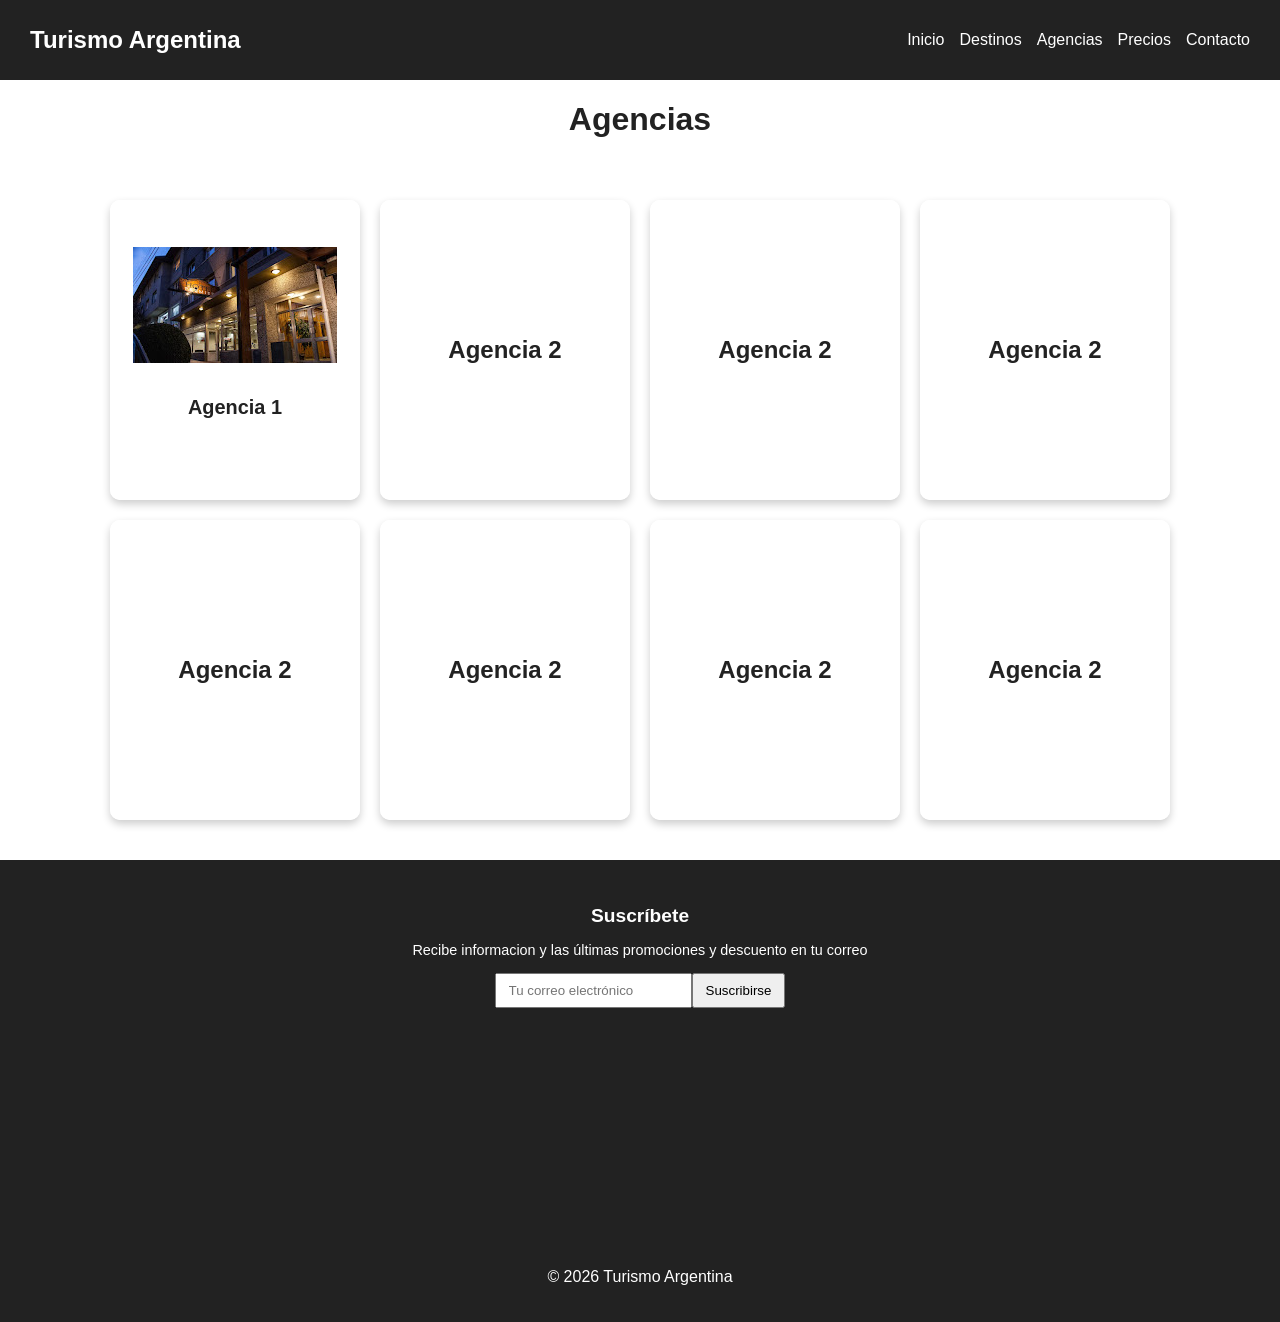
<file: agencias.html>
<!DOCTYPE html>
<html>
<head>
<link rel="stylesheet" href="css/styles.css">
</head>

<body>
<header>
    <h1>Turismo Argentina</h1>

    <nav aria-label="Menú principal">
        <ul>
            <li><a href="index.html">Inicio</a></li>
            <li><a href="destinos.html">Destinos</a></li>
            <li><a href="agencias.html">Agencias</a></li>
            <li><a href="precios.html">Precios</a></li>
            <li><a href="contacto.html">Contacto</a></li>
        </ul>
    </nav>
</header>
<h1>Agencias</h1>

<!-- Sección de Agencias -->
<section class="contenedor-agencias">
    <!-- Card 1 -->
    <div class="flip">
        <div class="flip-inner">
            <div class="front">
                <img src="img/hotel-bariloche.jpg" alt="Agencia 1" class="img-agencia">
                <div class="info-agencia">
                    <h5>Agencia 1</h5>
                </div>
            </div>
            <div class="back">
                <p>Calificanos:</p>
                <div class="rating">
                    <input type="radio" id="a1-5" name="r1" value="5"><label for="a1-5">★</label>
                    <input type="radio" id="a1-4" name="r1" value="4"><label for="a1-4">★</label>
                    <input type="radio" id="a1-3" name="r1" value="3"><label for="a1-3">★</label>
                    <input type="radio" id="a1-2" name="r1" value="2"><label for="a1-2">★</label>
                    <input type="radio" id="a1-1" name="r1" value="1"><label for="a1-1">★</label>
                </div>
            </div>
        </div>
    </div>

    <!-- Card 2 -->
    <div class="flip">
        <div class="flip-inner">
            <div class="front">Agencia 2</div>
            <div class="back">
                <p>Calificanos:</p>
                <div class="rating">
                    <input type="radio" id="a2-5" name="r2" value="5"><label for="a2-5">★</label>
                    <input type="radio" id="a2-4" name="r2" value="4"><label for="a2-4">★</label>
                    <input type="radio" id="a2-3" name="r2" value="3"><label for="a2-3">★</label>
                    <input type="radio" id="a2-2" name="r2" value="2"><label for="a2-2">★</label>
                    <input type="radio" id="a2-1" name="r2" value="1"><label for="a2-1">★</label>
                </div>
            </div>
        </div>
    </div>
     <!-- Card 3 -->
    <div class="flip">
        <div class="flip-inner">
            <div class="front">Agencia 2</div>
            <div class="back">
                <p>Calificanos:</p>
                <div class="rating">
                    <input type="radio" id="a2-5" name="r2" value="5"><label for="a2-5">★</label>
                    <input type="radio" id="a2-4" name="r2" value="4"><label for="a2-4">★</label>
                    <input type="radio" id="a2-3" name="r2" value="3"><label for="a2-3">★</label>
                    <input type="radio" id="a2-2" name="r2" value="2"><label for="a2-2">★</label>
                    <input type="radio" id="a2-1" name="r2" value="1"><label for="a2-1">★</label>
                </div>
            </div>
        </div>
    </div>
     <!-- Card 4 -->
    <div class="flip">
        <div class="flip-inner">
            <div class="front">Agencia 2</div>
            <div class="back">
                <p>Calificanos:</p>
                <div class="rating">
                    <input type="radio" id="a2-5" name="r2" value="5"><label for="a2-5">★</label>
                    <input type="radio" id="a2-4" name="r2" value="4"><label for="a2-4">★</label>
                    <input type="radio" id="a2-3" name="r2" value="3"><label for="a2-3">★</label>
                    <input type="radio" id="a2-2" name="r2" value="2"><label for="a2-2">★</label>
                    <input type="radio" id="a2-1" name="r2" value="1"><label for="a2-1">★</label>
                </div>
            </div>
        </div>
    </div>
     <!-- Card 5 -->
    <div class="flip">
        <div class="flip-inner">
            <div class="front">Agencia 2</div>
            <div class="back">
                <p>Calificanos:</p>
                <div class="rating">
                    <input type="radio" id="a2-5" name="r2" value="5"><label for="a2-5">★</label>
                    <input type="radio" id="a2-4" name="r2" value="4"><label for="a2-4">★</label>
                    <input type="radio" id="a2-3" name="r2" value="3"><label for="a2-3">★</label>
                    <input type="radio" id="a2-2" name="r2" value="2"><label for="a2-2">★</label>
                    <input type="radio" id="a2-1" name="r2" value="1"><label for="a2-1">★</label>
                </div>
            </div>
        </div>
    </div>
     <!-- Card 6 -->
    <div class="flip">
        <div class="flip-inner">
            <div class="front">Agencia 2</div>
            <div class="back">
                <p>Calificanos:</p>
                <div class="rating">
                    <input type="radio" id="a2-5" name="r2" value="5"><label for="a2-5">★</label>
                    <input type="radio" id="a2-4" name="r2" value="4"><label for="a2-4">★</label>
                    <input type="radio" id="a2-3" name="r2" value="3"><label for="a2-3">★</label>
                    <input type="radio" id="a2-2" name="r2" value="2"><label for="a2-2">★</label>
                    <input type="radio" id="a2-1" name="r2" value="1"><label for="a2-1">★</label>
                </div>
            </div>
        </div>
    </div>
     <!-- Card 7 -->
    <div class="flip">
        <div class="flip-inner">
            <div class="front">Agencia 2</div>
            <div class="back">
                <p>Calificanos:</p>
                <div class="rating">
                    <input type="radio" id="a2-5" name="r2" value="5"><label for="a2-5">★</label>
                    <input type="radio" id="a2-4" name="r2" value="4"><label for="a2-4">★</label>
                    <input type="radio" id="a2-3" name="r2" value="3"><label for="a2-3">★</label>
                    <input type="radio" id="a2-2" name="r2" value="2"><label for="a2-2">★</label>
                    <input type="radio" id="a2-1" name="r2" value="1"><label for="a2-1">★</label>
                </div>
            </div>
        </div>
    </div>
     <!-- Card 8 -->
    <div class="flip">
        <div class="flip-inner">
            <div class="front">Agencia 2</div>
            <div class="back">
                <p>Calificanos:</p>
                <div class="rating">
                    <input type="radio" id="a2-5" name="r2" value="5"><label for="a2-5">★</label>
                    <input type="radio" id="a2-4" name="r2" value="4"><label for="a2-4">★</label>
                    <input type="radio" id="a2-3" name="r2" value="3"><label for="a2-3">★</label>
                    <input type="radio" id="a2-2" name="r2" value="2"><label for="a2-2">★</label>
                    <input type="radio" id="a2-1" name="r2" value="1"><label for="a2-1">★</label>
                </div>
            </div>
        </div>
    </div>
</section>

<!-- FOOTER -->
<footer>
    <div class="footer-content">
        <div class="newsletter">
            <h4>Suscríbete</h4>
            <p>Recibe informacion y las últimas promociones y descuento en tu correo</p>
            
            <form class="subscribe-form">
                <input type="email" placeholder="Tu correo electrónico" required>
                <button type="submit">Suscribirse</button>
            </form>
        </div>
    </div>

    <iframe 
        src="https://maps.google.com/maps?q=argentina&t=&z=5&output=embed"
        loading="lazy">
    </iframe>

    <p>© 2026 Turismo Argentina</p>
</footer>

</body>
</html>
</file>
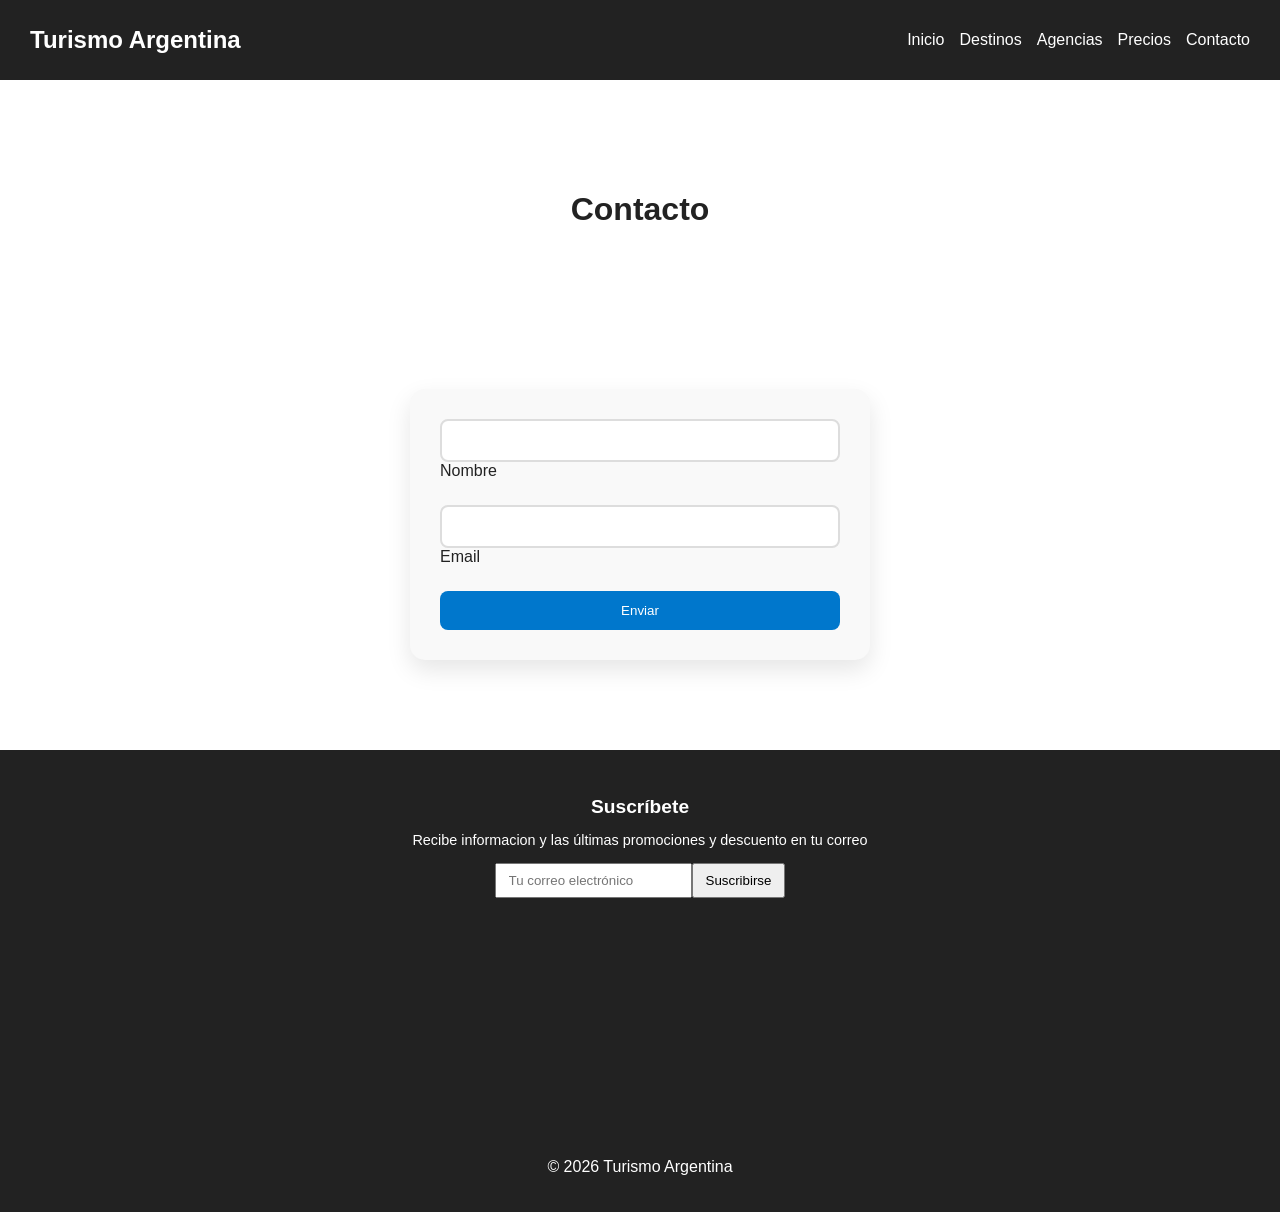
<file: contacto.html>
<!DOCTYPE html>
<html lang="en">
<head>
    <meta charset="UTF-8">
    <meta name="viewport" content="width=device-width, initial-scale=1.0">
    <title>Contacto</title>
    <link rel="stylesheet" href="css/styles.css">
</head>
<body>
    <header>
    <h1>Turismo Argentina</h1>
        <nav aria-label="Menú principal">
                <ul>
                    <li><a href="index.html">Inicio</a></li>
                    <li><a href="destinos.html">Destinos</a></li>
                    <li><a href="agencias.html">Agencias</a></li>
                    <li><a href="precios.html">Precios</a></li>
                    <li><a href="contacto.html">Contacto</a></li>
                </ul>
        </nav>
    </header>
<main class="contacto-container">
    <h1>Contacto</h1>
    
    <!-- El formulario apunta a un ID para activar el modal (simulación) -->
    <form class="formulario-avanzado" action="#modal-exito">
        <div class="grupo-input">
            <input type="text" id="nombre" required placeholder=" ">
            <label for="nombre">Nombre</label>
            <span class="error">El nombre es obligatorio</span>
        </div>

        <div class="grupo-input">
            <input type="email" id="email" required placeholder=" ">
            <label for="email">Email</label>
            <span class="error">Ingresa un email válido</span>
        </div>

        <button type="submit" class="btn-enviar">
            <span class="texto-btn">Enviar</span>
            <div class="spinner"></div>
        </button>
    </form>
</main>

<!-- Modal de Confirmación -->
<div id="modal-exito" class="modal">
    <div class="modal-contenido">
        <h2>¡Envío Exitoso!</h2>
        <p>Gracias por contactarnos, te responderemos pronto.</p>
        <a href="#" class="btn-cerrar">Cerrar</a>
    </div>
</div>

<!-- FOOTER -->
<footer>
    <div class="footer-content">
        <div class="newsletter">
            <h4>Suscríbete</h4>
            <p>Recibe informacion y las últimas promociones y descuento en tu correo</p>
            
            <form class="subscribe-form">
                <input type="email" placeholder="Tu correo electrónico" required>
                <button type="submit">Suscribirse</button>
            </form>
        </div>
    </div>

    <iframe 
        src="https://maps.google.com/maps?q=argentina&t=&z=5&output=embed"
        loading="lazy">
    </iframe>

    <p>© 2026 Turismo Argentina</p>
</footer>

</body>
</html>
</file>
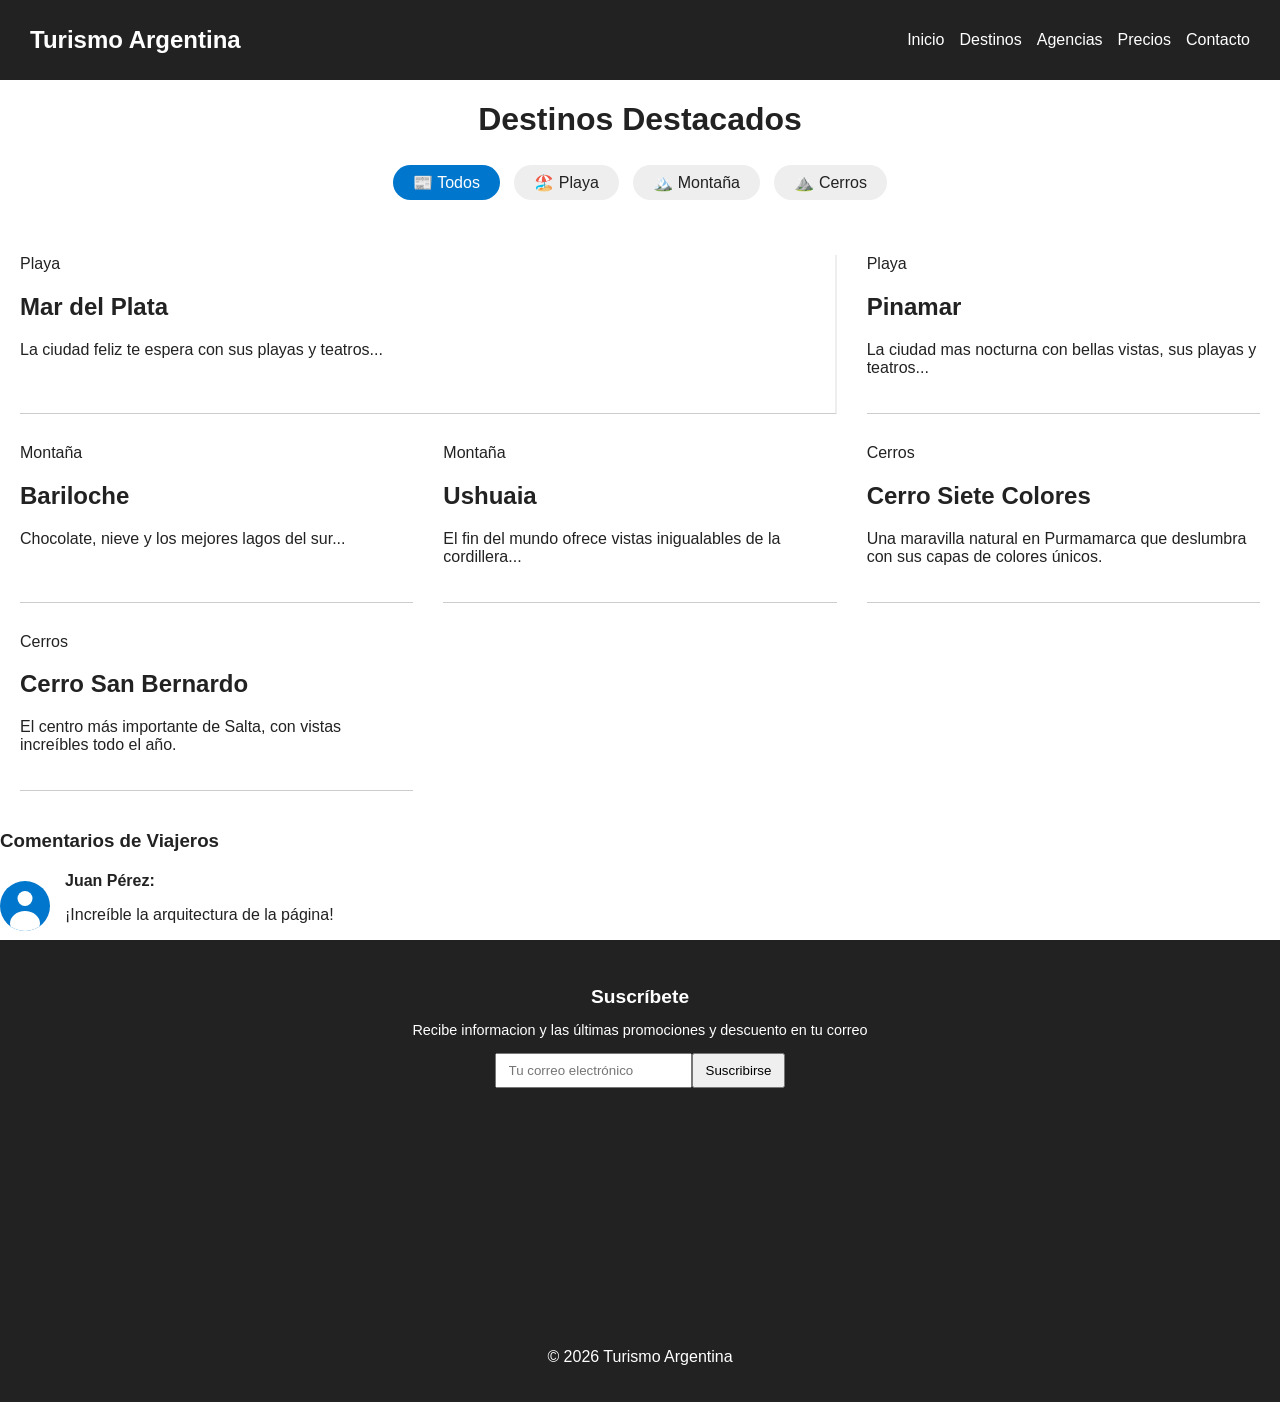
<file: destinos.html>
<!DOCTYPE html>
<html lang="es">
<head>
<meta charset="UTF-8">
<link rel="stylesheet" href="css/styles.css">
</head>

<body>
<header>
    <h1>Turismo Argentina</h1>

    <nav aria-label="Menú principal">
        <ul>
            <li><a href="index.html">Inicio</a></li>
            <li><a href="destinos.html">Destinos</a></li>
            <li><a href="agencias.html">Agencias</a></li>
            <li><a href="precios.html">Precios</a></li>
            <li><a href="contacto.html">Contacto</a></li>
        </ul>
    </nav>
</header>
<main class="revista-container">
    <h1>Destinos Destacados</h1>
        <input type="radio" name="filtro" id="todos" checked>
        <input type="radio" name="filtro" id="playa">
        <input type="radio" name="filtro" id="montaña">
        <input type="radio" name="filtro" id="cerros">

        <!-- SISTEMA DE FILTRADO (Tags) -->
    <nav class="filtros">
       
        <label for="todos">📰 Todos</label>
        <label for="playa">🏖️ Playa</label>
        <label for="montaña">🏔️ Montaña</label>
        <label for="cerros">⛰️ Cerros</label>
    </nav>

    <!-- GRID ESTILO NEWSPAPER -->
    <section class="revista-grid">
        <article class="nota card-playa">
            <span class="tag">Playa</span>
            <h2>Mar del Plata</h2>
            <p>La ciudad feliz te espera con sus playas y teatros...</p>
        </article>

         <article class="nota card-playa">
            <span class="tag">Playa</span>
            <h2>Pinamar</h2>
            <p>La ciudad mas nocturna con bellas vistas, sus playas y teatros...</p>
        </article>

        <article class="nota card-montaña">
            <span class="tag">Montaña</span>
            <h2>Bariloche</h2>
            <p>Chocolate, nieve y los mejores lagos del sur...</p>
        </article>

        <article class="nota card-montaña">
            <span class="tag">Montaña</span>
            <h2>Ushuaia</h2>
            <p>El fin del mundo ofrece vistas inigualables de la cordillera...</p>
        </article>

<!-- Agrega estos artículos dentro de <section class="revista-grid"> -->
        <article class="nota card-cerros">
            <span class="tag">Cerros</span>
            <h2>Cerro Siete Colores</h2>
            <p>Una maravilla natural en Purmamarca que deslumbra con sus capas de colores únicos.</p>
        </article>

        <article class="nota card-cerros">
            <span class="tag">Cerros</span>
            <h2>Cerro San Bernardo</h2>
            <p>El centro más importante de Salta, con vistas increíbles todo el año.</p>
        </article>

    </section>

    <!-- SECCIÓN DE COMENTARIOS -->
    <section class="comentarios">
        <h3>Comentarios de Viajeros</h3>
        <div class="comentario">
            <div class="avatar"></div>
            <div class="texto-comentario">
                <strong>Juan Pérez:</strong>
                <p>¡Increíble la arquitectura de la página!</p>
            </div>
        </div>
    </section>
</main>


<!-- FOOTER -->
<footer>
    <div class="footer-content">
        <div class="newsletter">
            <h4>Suscríbete</h4>
            <p>Recibe informacion y las últimas promociones y descuento en tu correo</p>
            
            <form class="subscribe-form">
                <input type="email" placeholder="Tu correo electrónico" required>
                <button type="submit">Suscribirse</button>
            </form>
        </div>
    </div>

    <iframe 
        src="https://maps.google.com/maps?q=argentina&t=&z=5&output=embed"
        loading="lazy">
    </iframe>

    <p>© 2026 Turismo Argentina</p>
</footer>

</body>
</html>
</file>
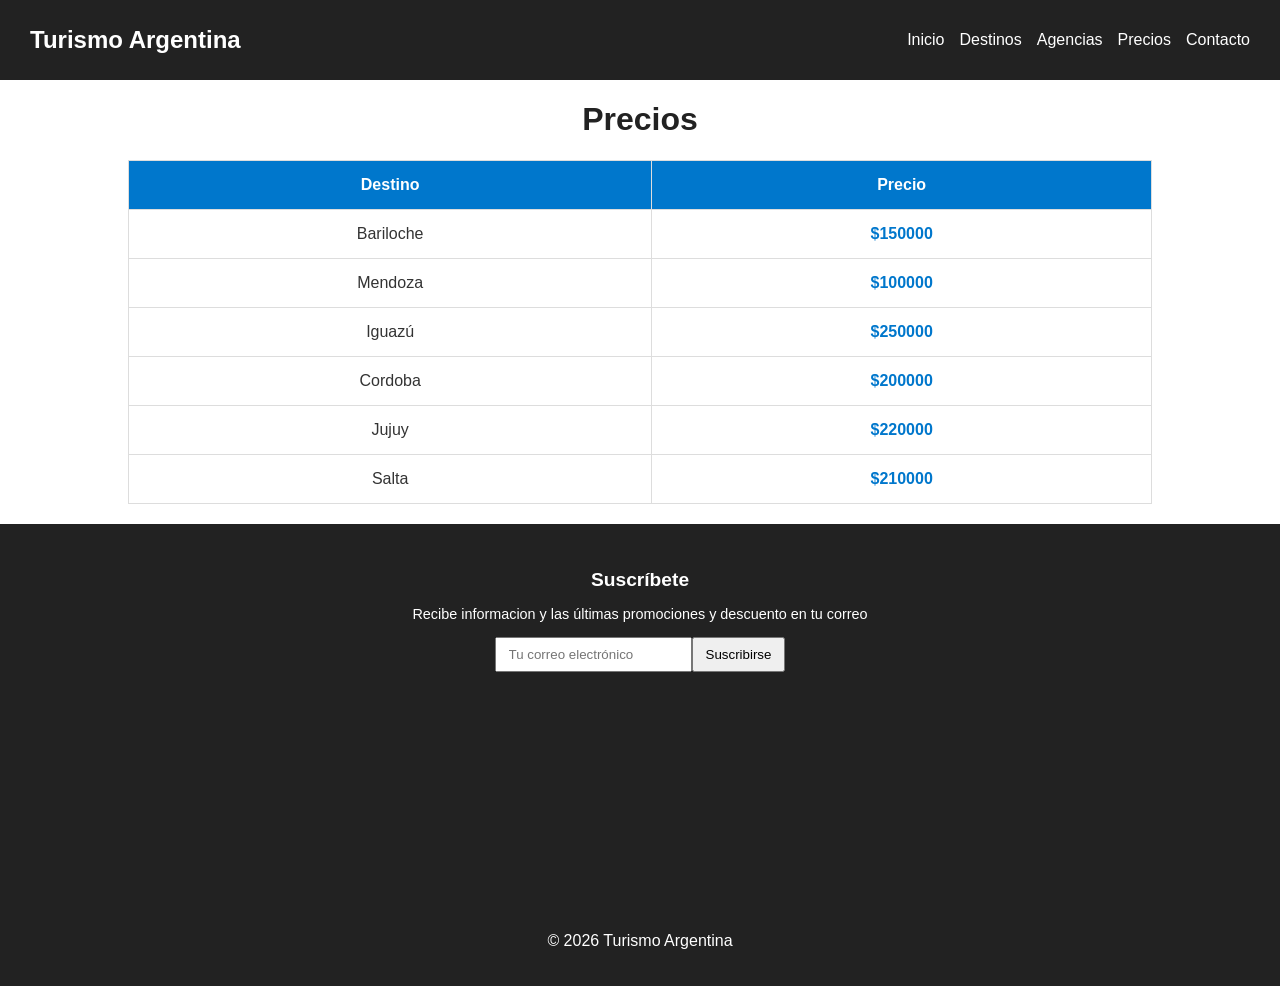
<file: precios.html>
<!DOCTYPE html>
<html lang="en">
<head>
    <meta charset="UTF-8">
    <meta name="viewport" content="width=device-width, initial-scale=1.0">
    <title>Precios</title>
    <link rel="stylesheet" href="css/styles.css">
</head>
<body>
    <header>
    <h1>Turismo Argentina</h1>

    <nav aria-label="Menú principal">
        <ul>
            <li><a href="index.html">Inicio</a></li>
            <li><a href="destinos.html">Destinos</a></li>
            <li><a href="agencias.html">Agencias</a></li>
            <li><a href="precios.html">Precios</a></li>
            <li><a href="contacto.html">Contacto</a></li>
        </ul>
    </nav>
</header>
<h1>Precios</h1>
    <table>
        <thead>
            <tr>
                <th>Destino</th>
                <th>Precio</th>
            </tr>
        </thead>
       
        <tbody>
            <tr>
                <td>Bariloche</td>
                <td class="con-tooltip" data-tooltip="Incluye hotel y traslados">$150000</td>
            </tr>

            <tr>
                <td>Mendoza</td>
                <td class="con-tooltip" data-tooltip="Incluye bodega y cena">$100000</td>
            </tr>

            <tr>
                <td>Iguazú</td>
                <td class="con-tooltip" data-tooltip="Incluye acceso al parque">$250000</td>
            </tr>
              <tr>
                <td>Cordoba</td>
                <td class="con-tooltip" data-tooltip="Incluye hotel y viaje por las cierras">$200000</td>
            </tr>
              <tr>
                <td>Jujuy</td>
                <td class="con-tooltip" data-tooltip="Incluye hotel, comida y visita a los cerros de 7 colores">$220000</td>
            </tr>
              <tr>
                <td>Salta</td>
                <td class="con-tooltip" data-tooltip="Incluye hotel, comida y visita al cerro san bernardo">$210000</td>
            </tr>
        </tbody>
    </table>

<!-- FOOTER -->
<footer>
    <div class="footer-content">
        <div class="newsletter">
            <h4>Suscríbete</h4>
            <p>Recibe informacion y las últimas promociones y descuento en tu correo</p>
            
            <form class="subscribe-form">
                <input type="email" placeholder="Tu correo electrónico" required>
                <button type="submit">Suscribirse</button>
            </form>
        </div>
    </div>

    <iframe 
        src="https://maps.google.com/maps?q=argentina&t=&z=5&output=embed"
        loading="lazy">
    </iframe>

    <p>© 2026 Turismo Argentina</p>
</footer>

</body>
</html>
</file>
<file: css/styles.css>
:root {
    --primario: #0077cc;
    --fondo: #ffffff;
    --texto: #222;
}

body {
    font-family: sans-serif;
    margin: 0;
    background: var(--fondo);
    color: var(--texto);
}

/* DARK MODE */
body.dark {
    --fondo: #121212;
    --texto: #fff;
}
body h1 {
    text-align: center;
}
/* HEADER */
header {
    display: flex;
    justify-content: space-between;
    align-items: center;
    background: #222;
    color: white;
    padding: 15px 30px;
}
header h1 {
    font-size: 1.5rem;
    margin: 0;
}

/* NAV */
nav ul {
    display: flex;
    gap: 15px;
    list-style: none;
}

a {
    color: white;
    text-decoration: none;
}

a:focus {
    outline: 2px solid yellow;
}

/* HERO */
.hero {
    height: 60vh;
    position: relative;
    overflow: hidden;
}
.hero iframe {
    position: absolute;
    top: 50%;
    left: 50%;
    width: 100vw;
    height: 56.25vw; /* proporción 16:9 */
    min-height: 100%;
    min-width: 177.77vh;
    transform: translate(-50%, -50%);
}

.overlay {
    position: absolute;
    inset: 0;
    background: rgba(0,0,0,0.5);
    display: flex;
    flex-direction: column;
    justify-content: center;
    align-items: center;
    color: white;
}

/* CARDS */
.cards {
    display: grid;
    grid-template-columns: repeat(auto-fit, minmax(250px,1fr));
    gap: 20px;
    padding: 20px;
}

.card {
    background: white;
    padding: 20px;
    border-radius: 10px;
    transition: 0.3s;
}

.card:hover {
    transform: translateY(-10px);
}

/* CONTADOR */
.contador {
    text-align: center;
    font-size: 2rem;
}
/* Definimos una variable que el navegador pueda entender como número */
@property --num {
  syntax: "<integer>";
  initial-value: 0;
  inherits: false;
}

.contador {
  font-size: 5rem;
  font-weight: bold;
  font-family: sans-serif;
  text-align: center;
  padding: 40px 0; /* Espacio arriba y abajo */
  margin-bottom: 20px; /* Evita que el carrusel lo pise */
  animation: cuenta 5s linear forwards;
  counter-reset: variable var(--num);
}

.contador::after {
  content: counter(variable);
}

/* Definimos los Keyframes para animar el número */
@keyframes cuenta {
  from {
    --num: 0;
  }
  to {
    --num: 500;
  }
}

/* CARRUSEL */
/* CARRUSEL REPARADO */
.carrusel {
    width: 100%;
    overflow: hidden;
    background: var(--primario);
    color: white;
    padding: 20px 0;
    white-space: nowrap;
}

.track {
    display: flex;
    width: max-content; /* Ajuste automático al contenido */
    /* CAMBIO AQUÍ: 'infinite' en minúscula y corregido */
    animation: scroll 20s linear infinite; 
}

.track div {
    padding: 0 100px; /* Más espacio para que no se amontonen */
    font-size: 1.2rem;
    font-weight: bold;
    flex-shrink: 0;
    display: inline-block;
}

@keyframes scroll {
    0% {
        transform: translateX(0);
    }
    100% {
        /* Se mueve exactamente la mitad porque duplicamos los mensajes */
        transform: translateX(-50%); 
    }
}

.carrusel:hover .track {
    animation-play-state: paused;
}

/* DISEÑO DE LAS GRILLA DE AGENCIAS */
.contenedor-agencias {
    display: flex;
    flex-wrap: wrap;
    gap: 20px;
    padding: 40px;
    justify-content: center;
}

/* EFECTO FLIP */
.flip {
    background-color: transparent;
    width: 250px;
    height: 300px;
    perspective: 1000px; /* Efecto de profundidad */
}

.flip-inner {
    position: relative;
    width: 100%;
    height: 100%;
    text-align: center;
    transition: transform 0.6s;
    transform-style: preserve-3d;
    box-shadow: 0 4px 8px rgba(0,0,0,0.2);
    border-radius: 10px;
}

.flip:hover .flip-inner {
    transform: rotateY(180deg);
}

.front, .back {
    position: absolute;
    width: 100%;
    height: 100%;
    -webkit-backface-visibility: hidden;
    backface-visibility: hidden;
    border-radius: 10px;
    display: flex;
    flex-direction: column;
    justify-content: center;
    align-items: center;
}

.front {
    background-color: #fff;
    color: #222;
    font-size: 1.5rem;
    font-weight: bold;
}

.back {
    background-color: var(--primario);
    color: white;
    transform: rotateY(180deg);
}

/* SISTEMA DE RATING (ESTRELLAS ANIMADAS) */
.rating {
    display: flex;
    flex-direction: row-reverse; /* Clave para que funcionen los selectores hermanos */
    font-size: 2rem;
}

.rating input { display: none; } /* Escondemos los radios */

.rating label {
    color: #444;
    cursor: pointer;
    transition: color 0.2s, transform 0.2s;
}

/* Hover e iluminar hacia atrás */
.rating label:hover,
.rating label:hover ~ label,
.rating input:checked ~ label {
    color: #ffcc00;
}

.rating label:active {
    transform: scale(1.3);
}

/* DISEÑO BASE DE LA TABLA */
table {
    width: 80%;
    margin: 20px auto;
    border-collapse: collapse;
    font-family: sans-serif;
    background-color: white;
    color: #333;
}

th, td {
    padding: 15px;
    border: 1px solid #ddd;
    text-align: center;
}

th {
    background-color: var(--primario);
    color: white;
}

/* EFECTO DE RESALTADO AL PASAR EL CURSOR (HOVER) */
tbody tr:hover {
    background-color: #f1f7ff; /* Un azul muy clarito */
    transform: scale(1.01);    /* Un pequeño efecto de aumento */
    transition: all 0.2s ease;
    box-shadow: 0 4px 8px rgba(0,0,0,0.1);
}

/* TOOLTIP PERSONALIZADO */
.con-tooltip {
    position: relative;
    cursor: help;
    color: var(--primario);
    font-weight: bold;
}

/* El cuadro negro del mensaje */
.con-tooltip::after {
    content: attr(data-tooltip); /* Toma el texto del HTML */
    position: absolute;
    bottom: 125%;
    left: 50%;
    transform: translateX(-50%);
    background-color: #333;
    color: white;
    padding: 8px 12px;
    border-radius: 5px;
    font-size: 0.85rem;
    white-space: nowrap;
    visibility: hidden;
    opacity: 0;
    transition: opacity 0.3s;
    z-index: 10;
}

/* La flechita del tooltip */
.con-tooltip::before {
    content: "";
    position: absolute;
    bottom: 110%;
    left: 50%;
    transform: translateX(-50%);
    border: 8px solid transparent;
    border-top-color: #333;
    visibility: hidden;
    opacity: 0;
    transition: opacity 0.3s;
}

/* MOSTRAR AL HACER HOVER */
.con-tooltip:hover::after,
.con-tooltip:hover::before {
    visibility: visible;
    opacity: 1;
}

/* DISEÑO RESPONSIVO (FLEXBOX/GRID) */
.contacto-container {
    display: grid;
    place-items: center;
    min-height: 70vh;
    padding: 20px;
}

.formulario-avanzado {
    display: flex;
    flex-direction: column;
    gap: 25px;
    width: 100%;
    max-width: 400px;
    background: #f9f9f9;
    padding: 30px;
    border-radius: 15px;
    box-shadow: 0 10px 25px rgba(0,0,0,0.1);
}

/* VALIDACIÓN EN TIEMPO REAL */
.grupo-input {
    position: relative;
    display: flex;
    flex-direction: column;
}

.grupo-input input {
    padding: 12px;
    border: 2px solid #ddd;
    border-radius: 8px;
    outline: none;
    transition: 0.3s;
}

/* Estado Válido */
.grupo-input input:focus:valid {
    border-color: #2ecc71;
}

/* Estado Inválido (cuando el usuario escribe y no cumple el formato) */
.grupo-input input:focus:invalid {
    border-color: #e74c3c;
}

/* Mostrar mensaje de error solo si es inválido y no está vacío */
.error {
    font-size: 0.75rem;
    color: #e74c3c;
    display: none;
    margin-top: 5px;
}

.grupo-input input:focus:invalid ~ .error {
    display: block;
}

/* EFECTO DE CARGA (SPINNER) */
.btn-enviar {
    position: relative;
    padding: 12px;
    background: var(--primario);
    color: white;
    border: none;
    border-radius: 8px;
    cursor: pointer;
    overflow: hidden;
}

.spinner {
    width: 20px;
    height: 20px;
    border: 3px solid rgba(255,255,255,0.3);
    border-top-color: #fff;
    border-radius: 50%;
    animation: spin 1s linear infinite;
    display: none; /* Se oculta por defecto */
    margin: 0 auto;
}

/* Simulación de carga al hacer click */
.btn-enviar:active .texto-btn { display: none; }
.btn-enviar:active .spinner { display: block; }

@keyframes spin {
    to { transform: rotate(360deg); }
}

/* MODAL DE CONFIRMACIÓN (CSS ONLY) */
.modal {
    position: fixed;
    inset: 0;
    background: rgba(0,0,0,0.8);
    display: flex;
    justify-content: center;
    align-items: center;
    opacity: 0;
    pointer-events: none;
    transition: 0.4s;
    z-index: 1000;
}

/* Se activa cuando la URL termina en #modal-exito */
.modal:target {
    opacity: 1;
    pointer-events: auto;
}

.modal-contenido {
    background: white;
    padding: 30px;
    border-radius: 10px;
    text-align: center;
    transform: scale(0.8);
    transition: 0.4s;
}

.modal:target .modal-contenido {
    transform: scale(1);
}

.btn-cerrar {
    display: inline-block;
    margin-top: 15px;
    padding: 8px 20px;
    background: #e74c3c;
    color: white;
    text-decoration: none;
    border-radius: 5px;
}

/* 1. DISEÑO NEWSPAPER (CSS GRID) */
.revista-grid {
    display: grid;
    grid-template-columns: repeat(auto-fit, minmax(300px, 1fr));
    gap: 30px;
    padding: 20px;
}

/* Artículo principal que ocupa más espacio (estilo revista) */
.nota:first-child {
    grid-column: span 2;
    border-right: 2px solid #eee;
    padding-right: 20px;
}

.nota {
    border-bottom: 1px solid #ccc;
    padding-bottom: 20px;
}

/* 2. FILTRADO SOLO CON CSS */
/* Escondemos las notas por defecto si el filtro no coincide */
/* 1. Escondemos los radio buttons originales */


/* 2. Lógica de Filtrado: 
   Cuando se marca un radio, buscamos a su hermano .revista-grid 
   y ocultamos las clases que NO corresponden */

/* Escondemos los inputs de radio para que no se vean los circulitos */
input[name="filtro"] {
    display: none;
}

/* Lógica de filtrado: cuando un radio específico está marcado, 
   buscamos el hermano 'revista-grid' y ocultamos las clases que NO corresponden */

#playa:checked ~ .revista-grid .card-montaña,
#playa:checked ~ .revista-grid .card-cerros {
    display: none;
}

#montaña:checked ~ .revista-grid .card-playa,
#montaña:checked ~ .revista-grid .card-cerros {
    display: none;
}

#cerros:checked ~ .revista-grid .card-playa,
#cerros:checked ~ .revista-grid .card-montaña {
    display: none;
}

/* Para resaltar el label seleccionado */
#todos:checked ~ .filtros label[for="todos"],
#playa:checked ~ .filtros label[for="playa"],
#montaña:checked ~ .filtros label[for="montaña"],
#cerros:checked ~ .filtros label[for="cerros"] {
    background: var(--primario);
    color: white;
}



/* Estilo de los labels como botones de categoría */
.filtros { text-align: center; margin-bottom: 30px; }
.filtros label {
    padding: 8px 20px;
    background: #eee;
    border-radius: 20px;
    cursor: pointer;
    margin: 5px;
    display: inline-block;
}

.filtros input:checked + label {
    background: var(--primario);
    color: white;
}

.filtros input { display: none; }

/* 3. SCROLL REVEAL (CSS Puro Moderno) */
@keyframes reveal {
    from { opacity: 0; transform: translateY(50px) scale(0.9); }
    to { opacity: 1; transform: translateY(0) scale(1); }
}

.nota {
    /* Esta línea hace que la animación se dispare al hacer scroll */
    animation: reveal linear both;
    animation-timeline: view();
    animation-range: entry 10% cover 30%;
}

/* 4. AVATARES CON PSEUDOELEMENTOS */
.avatar {
    width: 50px;
    height: 50px;
    background: #0077cc;
    border-radius: 50%;
    position: relative;
    overflow: hidden;
}

/* Dibujamos un "monigote" dentro del círculo con pseudoelementos */
.avatar::before { /* Cabeza */
    content: "";
    position: absolute;
    top: 10px; left: 50%;
    width: 15px; height: 15px;
    background: white;
    border-radius: 50%;
    transform: translateX(-50%);
}

.avatar::after { /* Cuerpo */
    content: "";
    position: absolute;
    bottom: -5px; left: 50%;
    width: 30px; height: 25px;
    background: white;
    border-radius: 50%;
    transform: translateX(-50%);
}

.comentario { display: flex; gap: 15px; align-items: center; margin-top: 20px; }





/* ACHICAR EL FOOTER */
footer {
    background-color: #222;
    color: white;
    padding: 20px; /* Reducido de 40px a 20px */
    text-align: center;
    font-family: 'Segoe UI', Tahoma, Geneva, Verdana, sans-serif;
}

.newsletter h4 {
    font-size: 1.2rem; /* Título más pequeño */
    margin-bottom: 5px;
}

.newsletter p {
    font-size: 0.9rem; /* Texto más pequeño */
    margin-bottom: 15px;
}

.subscribe-form {
    display: flex;
    justify-content: center;
    
    max-width: 400px;
    margin: 0 auto; /* Formulario más angosto */
}

.subscribe-form input[type="email"], 
.subscribe-form button {
    padding: 8px 12px; /* Padding más compacto */
}

.footer-bottom {
    margin-top: 15px;
    padding-top: 10px;
    font-size: 0.75rem;
}
footer iframe {
    margin-top: 20px; /* Espacio extra arriba del mapa */
    margin-bottom: 20px; /* Espacio extra abajo del mapa */
    border: 0;
    border-radius: 8px; /* Opcional: le da un toque más moderno al mapa */
    width: 100%;
    max-width: 500px; /* Evita que el mapa sea gigante */
    height: 200px;
}
</file>
